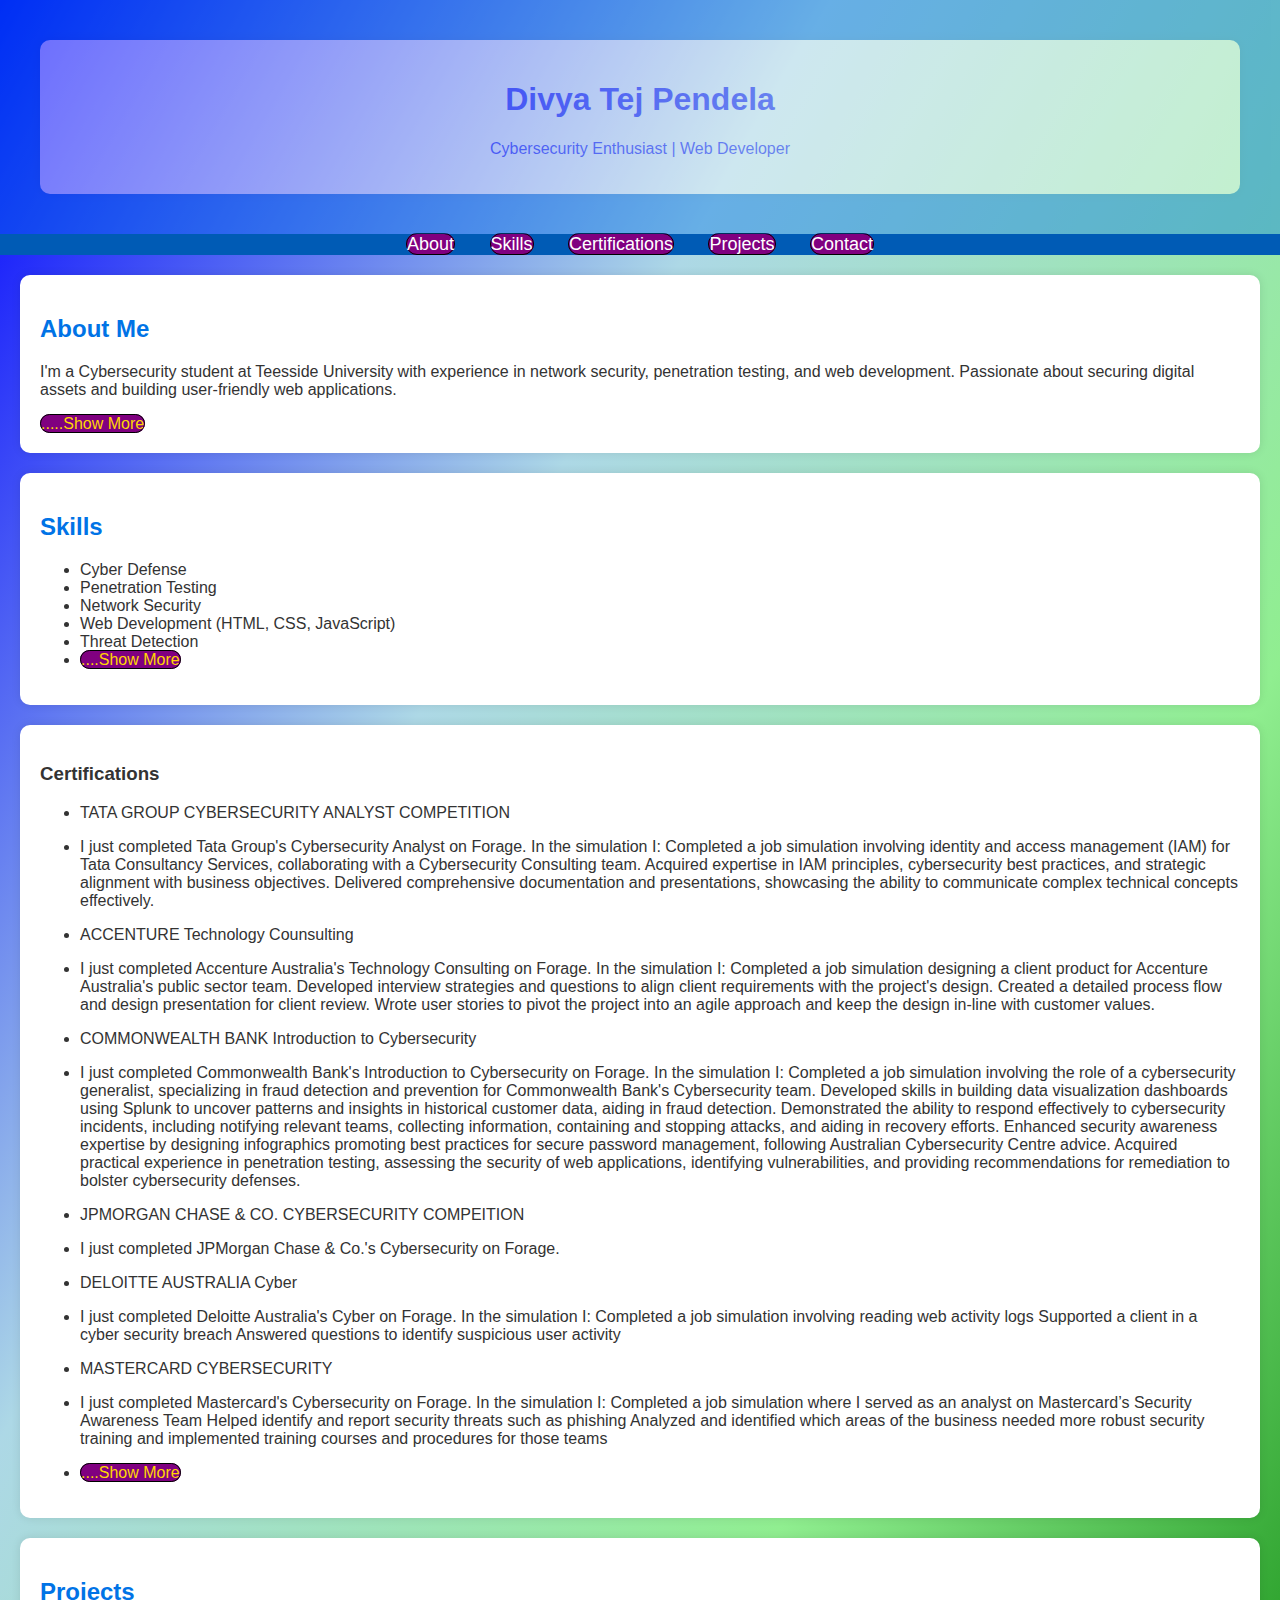
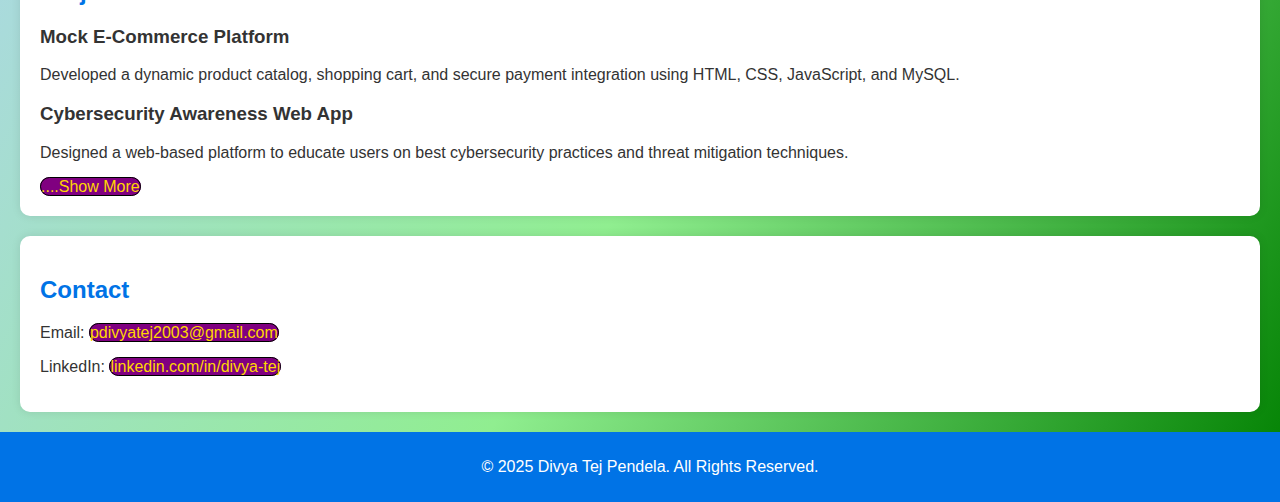
<file: index.html>
<!DOCTYPE html>
<html lang="en">
<head>
    <meta charset="UTF-8">
    <meta name="viewport" content="width=device-width, initial-scale=1.0">
    <title>Divya Tej Pendela | Cybersecurity Portfolio</title>
    <link rel="stylesheet" href="styles.css">
</head>
<body>
    <header>
        <section>
        <h1>Divya Tej Pendela</h1>
        <p>Cybersecurity Enthusiast | Web Developer</p>
        </section>
    </header>
    
    <nav>
        <ul>
            <li><a href="#about">About</a></li>
            <li><a href="#skills">Skills</a></li>
            <li><a href="#certifications">Certifications</a></li>
            <li><a href="#projects">Projects</a></li>
            <li><a href="#contact">Contact</a></li>
        </ul>
    </nav>
    
    <section id="about">
        <h2>About Me</h2>
        <p>I'm a Cybersecurity student at Teesside University with experience in network security, penetration testing, and web development. Passionate about securing digital assets and building user-friendly web applications.</p>
    <a href="about.html">.....Show More</a>
    </section>
    
    <section id="skills">
        <h2>Skills</h2>
        <ul>
            <li>Cyber Defense</li>
            <li>Penetration Testing</li>
            <li>Network Security</li>
            <li>Web Development (HTML, CSS, JavaScript)</li>
            <li>Threat Detection</li>
            <li><a href="skills.html">....Show More</a></li>
        </ul>
    </section>

<section id="projects">
    <H3>Certifications</H3>
<ul>
        <li>TATA GROUP CYBERSECURITY ANALYST COMPETITION</li>
        <li><p>I just completed Tata Group's Cybersecurity Analyst on Forage. In the simulation I:
Completed a job simulation involving identity and access management (IAM) for Tata Consultancy Services, collaborating with a Cybersecurity Consulting team.
Acquired expertise in IAM principles, cybersecurity best practices, and strategic alignment with business objectives.
Delivered comprehensive documentation and presentations, showcasing the ability to communicate complex technical concepts effectively.</p></li>
        <li>ACCENTURE Technology Counsulting</li>
        <li><p>I just completed Accenture Australia's Technology Consulting on Forage. In the simulation I:
Completed a job simulation designing a client product for Accenture Australia's public sector team.
Developed interview strategies and questions to align client requirements with the project's design. 
Created a detailed process flow and design presentation for client review. 
Wrote user stories to pivot the project into an agile approach and keep the design in-line with customer values. </p></li>
        <li>COMMONWEALTH BANK Introduction to Cybersecurity</li>
        <li><p>I just completed Commonwealth Bank's Introduction to Cybersecurity on Forage. In the simulation I:
Completed a job simulation involving the role of a cybersecurity generalist, specializing in fraud detection and prevention for Commonwealth Bank's Cybersecurity team.
Developed skills in building data visualization dashboards using Splunk to uncover patterns and insights in historical customer data, aiding in fraud detection.
Demonstrated the ability to respond effectively to cybersecurity incidents, including notifying relevant teams, collecting information, containing and stopping attacks, and aiding in recovery efforts.
Enhanced security awareness expertise by designing infographics promoting best practices for secure password management, following Australian Cybersecurity Centre advice.
Acquired practical experience in penetration testing, assessing the security of web applications, identifying vulnerabilities, and providing recommendations for remediation to bolster cybersecurity defenses.</p></li>
        <li>JPMORGAN CHASE & CO. CYBERSECURITY COMPEITION</li>
        <li><p>I just completed JPMorgan Chase & Co.'s Cybersecurity on Forage.</p></li>
        <li>DELOITTE AUSTRALIA Cyber</li>
        <li><p>I just completed Deloitte Australia's Cyber on Forage. In the simulation I:
Completed a job simulation involving reading web activity logs
Supported a client in a cyber security breach
Answered questions to identify suspicious user activity</p></li>
        <li>MASTERCARD CYBERSECURITY</li>
        <li><p>I just completed Mastercard's Cybersecurity on Forage. In the simulation I:
Completed a job simulation where I served as an analyst on Mastercard’s Security Awareness Team 
Helped identify and report security threats such as phishing 
Analyzed and identified which areas of the business needed more robust security training and implemented training courses and procedures for those teams</p></li>
        <li><a href="certificates.html">....Show More</a></li>
</ul>
</section>
    
    <section id="projects">
        <h2>Projects</h2>
        <div class="project">
            <h3>Mock E-Commerce Platform</h3>
            <p>Developed a dynamic product catalog, shopping cart, and secure payment integration using HTML, CSS, JavaScript, and MySQL.</p>
        </div>
        <div class="project">
            <h3>Cybersecurity Awareness Web App</h3>
            <p>Designed a web-based platform to educate users on best cybersecurity practices and threat mitigation techniques.</p>
        </div>
        <div class="project">
            <a href="Projects.html">....Show More</a>
        </div>
    </section>
    
    <section id="contact">
        <h2>Contact</h2>
        <p>Email: <a href="mailto:pdivyatej2003@gmail.com">pdivyatej2003@gmail.com</a></p>
        <p>LinkedIn: <a href="https://www.linkedin.com/in/divya-tej-pendela-50ab98291/">linkedin.com/in/divya-tej</a></p>
    </section>
    
    <footer>
        <p>&copy; 2025 Divya Tej Pendela. All Rights Reserved.</p>
    </footer>
</body>
</html>
</file>
<file: styles.css>
body {
    font-family: Arial, sans-serif;
    margin: 0;
    padding: 0;
    background-image: linear-gradient(120deg,blue,lightblue,lightgreen,green);
    color: #333;
}
/* Navbar */
.basic-navbar {
}

/* Nav container */
.basic-container-fluid {
  display: inline-block;
}

/* Dropdown list container */
.basic-nav {
  list-style: none;
  margin: 0;
  padding: 0;
}

/* Dropdown trigger link */
.basic-dropdown-toggle {
  text-decoration: none;
  color: white;
  cursor: pointer;
}

/* Dropdown menu (hidden by default) */
.basic-dropdown-menu {
  display: none;
  position: absolute;
  background-color: #f9f9f9;
  min-width: 160px;
  list-style: none;
  margin: 0;
  padding: 0;
  box-shadow: 0 8px 16px rgba(0, 0, 0, 0.2);
  z-index: 1;
}

/* Individual dropdown links */
.basic-dropdown-menu li a {
  display: block;
  padding: 12px 16px;
  color: black;
  text-decoration: none;
}

/* Hover effect for links */
.basic-dropdown-menu li a:hover {
  background-color: #f1f1f1;
}

/* Make dropdown visible on hover */
.basic-dropdown {
  position: relative;
}

.basic-dropdown:hover .basic-dropdown-menu {
  display: block;
}

body a{
    text-decoration:none;
    border:1px solid black;
    background:purple;
    color:#ffd700;
    border-radius:30px;
}
header {
    background: #0073e6;
    color: blue;
    padding: 20px;
    text-align: center;
    opacity:0.4;
}
header section {
    margin: 20px;
    background: white;
    border-radius: 10px;
    box-shadow: 0 0 10px rgba(0, 0, 0, 0.1);}

nav ul {
    list-style: none;
    padding: 0;
    background: #005bb5;
    text-align: center;
    margin: 0;
}

nav ul li {
    display: inline;
    margin: 0 15px;
}

nav ul li a {
    color: white;
    text-decoration: none;
    font-size: 18px;
}

section {
    padding: 20px;
    margin: 20px;
    background: white;
    border-radius: 10px;
    box-shadow: 0 0 10px rgba(0, 0, 0, 0.1);
}

h2 {
    color: #0073e6;
}

footer {
    text-align: center;
    padding: 10px;
    background: #0073e6;
    color: white;
    position: relative;
    bottom: 0;
    width: 100%;
}
</file>
